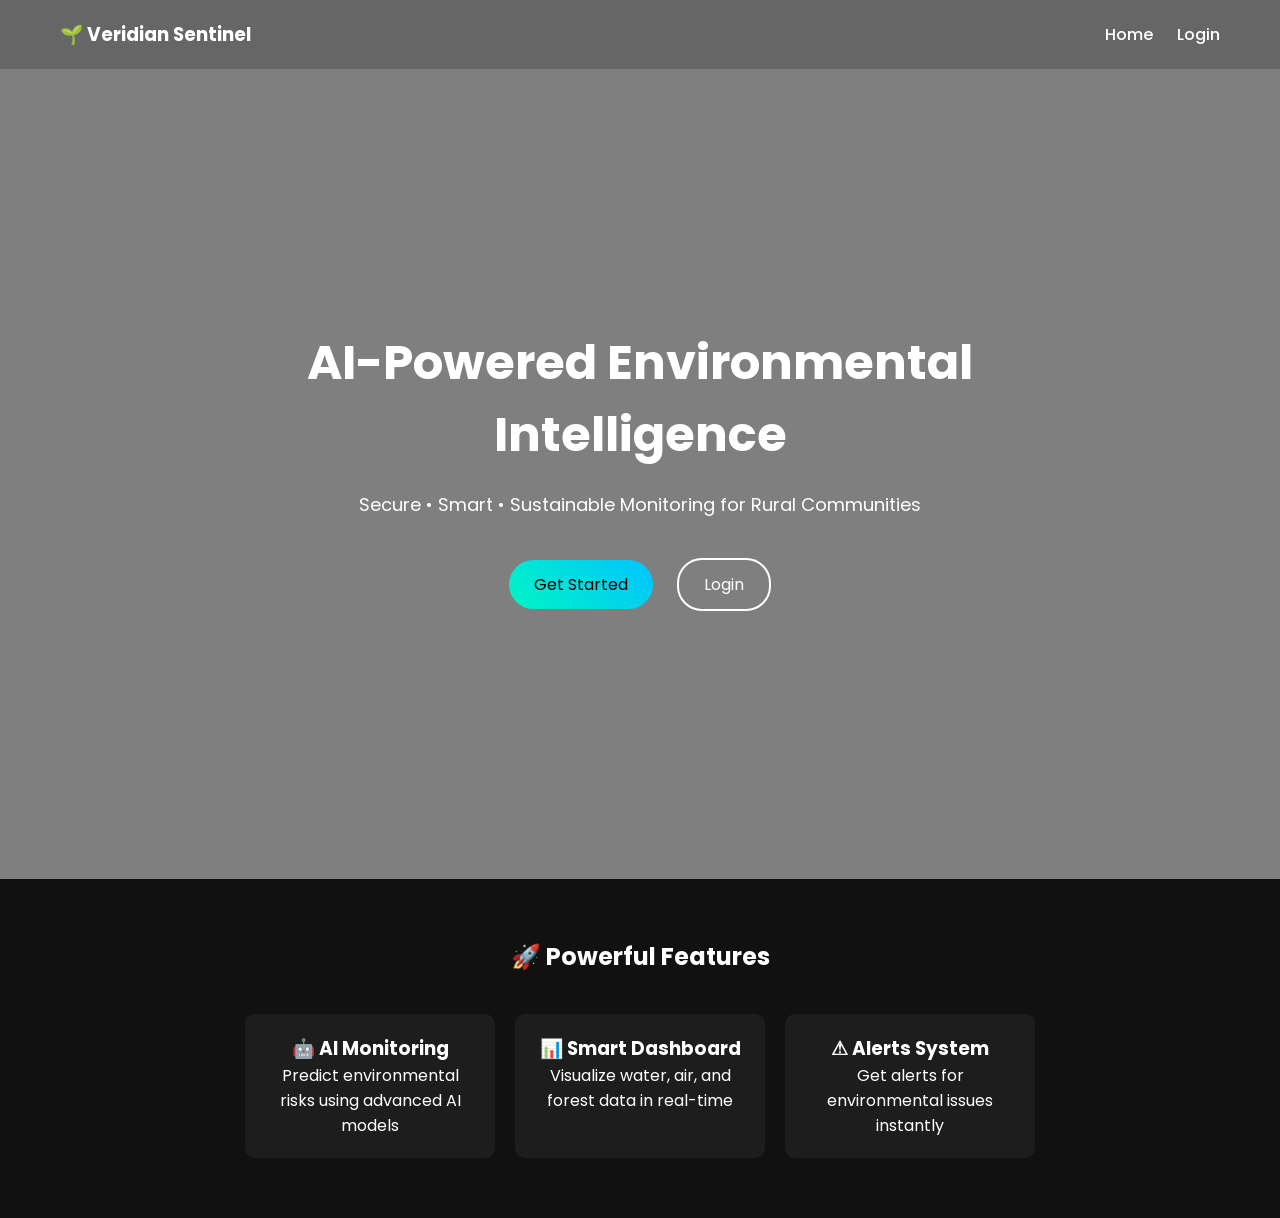
<file: index.html>
<!DOCTYPE html>
<html lang="en">
<head>
  <meta charset="UTF-8">
  <title>Veridian Sentinel</title>
  <meta name="viewport" content="width=device-width, initial-scale=1.0">

  <!-- Google Font -->
  <link href="https://fonts.googleapis.com/css2?family=Poppins:wght@300;500;700&display=swap" rel="stylesheet">

  <style>
    * {
      margin: 0;
      padding: 0;
      box-sizing: border-box;
      font-family: 'Poppins', sans-serif;
    }

    body {
      height: 100vh;
      background: url("https://images.unsplash.com/photo-1469474968028-56623f02e42e") no-repeat center/cover;
      color: white;
    }

    /* NAVBAR */
    .navbar {
      display: flex;
      justify-content: space-between;
      align-items: center;
      padding: 20px 60px;
      background: rgba(0,0,0,0.6);
      backdrop-filter: blur(10px);
    }

    .navbar h3 {
      font-weight: 700;
    }

    .navbar a {
      color: white;
      margin-left: 20px;
      text-decoration: none;
      font-weight: 500;
    }

    .navbar a:hover {
      color: #00f5c4;
    }

    /* HERO */
    .hero {
      height: 90vh;
      display: flex;
      justify-content: center;
      align-items: center;
      text-align: center;
      background: rgba(0,0,0,0.5);
    }

    .hero-content {
      max-width: 700px;
      animation: fadeIn 1s ease;
    }

    .hero h1 {
      font-size: 48px;
      margin-bottom: 20px;
    }

    .hero p {
      margin-bottom: 30px;
      font-size: 18px;
    }

    .btn {
      padding: 12px 25px;
      border-radius: 25px;
      border: none;
      cursor: pointer;
      font-size: 16px;
      margin: 10px;
      transition: 0.3s;
    }

    .btn-primary {
      background: linear-gradient(45deg, #00f5c4, #00c3ff);
      color: black;
    }

    .btn-secondary {
      background: transparent;
      border: 2px solid white;
      color: white;
    }

    .btn:hover {
      transform: scale(1.05);
    }

    /* FEATURES */
    .features {
      padding: 60px;
      background: #111;
      text-align: center;
    }

    .features h2 {
      margin-bottom: 40px;
    }

    .feature-cards {
      display: flex;
      gap: 20px;
      justify-content: center;
      flex-wrap: wrap;
    }

    .feature {
      background: rgba(255,255,255,0.05);
      padding: 20px;
      border-radius: 10px;
      width: 250px;
    }

    /* ANIMATION */
    @keyframes fadeIn {
      from { opacity: 0; transform: translateY(20px);}
      to { opacity: 1; transform: translateY(0);}
    }

  </style>
</head>

<body>

  <!-- NAVBAR -->
  <div class="navbar">
    <h3>🌱 Veridian Sentinel</h3>
    <div>
      <a href="index.html">Home</a>
      <a href="login.html">Login</a>
    </div>
  </div>

  <!-- HERO -->
  <div class="hero">
    <div class="hero-content">
      <h1>AI-Powered Environmental Intelligence</h1>
      <p>Secure • Smart • Sustainable Monitoring for Rural Communities</p>

      <!-- ONLY LOGIN FLOW -->
      <button class="btn btn-primary" onclick="goLogin()">Get Started</button>
      <button class="btn btn-secondary" onclick="goLogin()">Login</button>
    </div>
  </div>

  <!-- FEATURES -->
  <div class="features">
    <h2>🚀 Powerful Features</h2>

    <div class="feature-cards">
      <div class="feature">
        <h3>🤖 AI Monitoring</h3>
        <p>Predict environmental risks using advanced AI models</p>
      </div>

      <div class="feature">
        <h3>📊 Smart Dashboard</h3>
        <p>Visualize water, air, and forest data in real-time</p>
      </div>

      <div class="feature">
        <h3>⚠ Alerts System</h3>
        <p>Get alerts for environmental issues instantly</p>
      </div>
    </div>
  </div>

  <!-- SCRIPT -->
  <script>
    function goLogin(){
      window.location.href = "login.html";
    }
  </script>

</body>
</html>
</file>
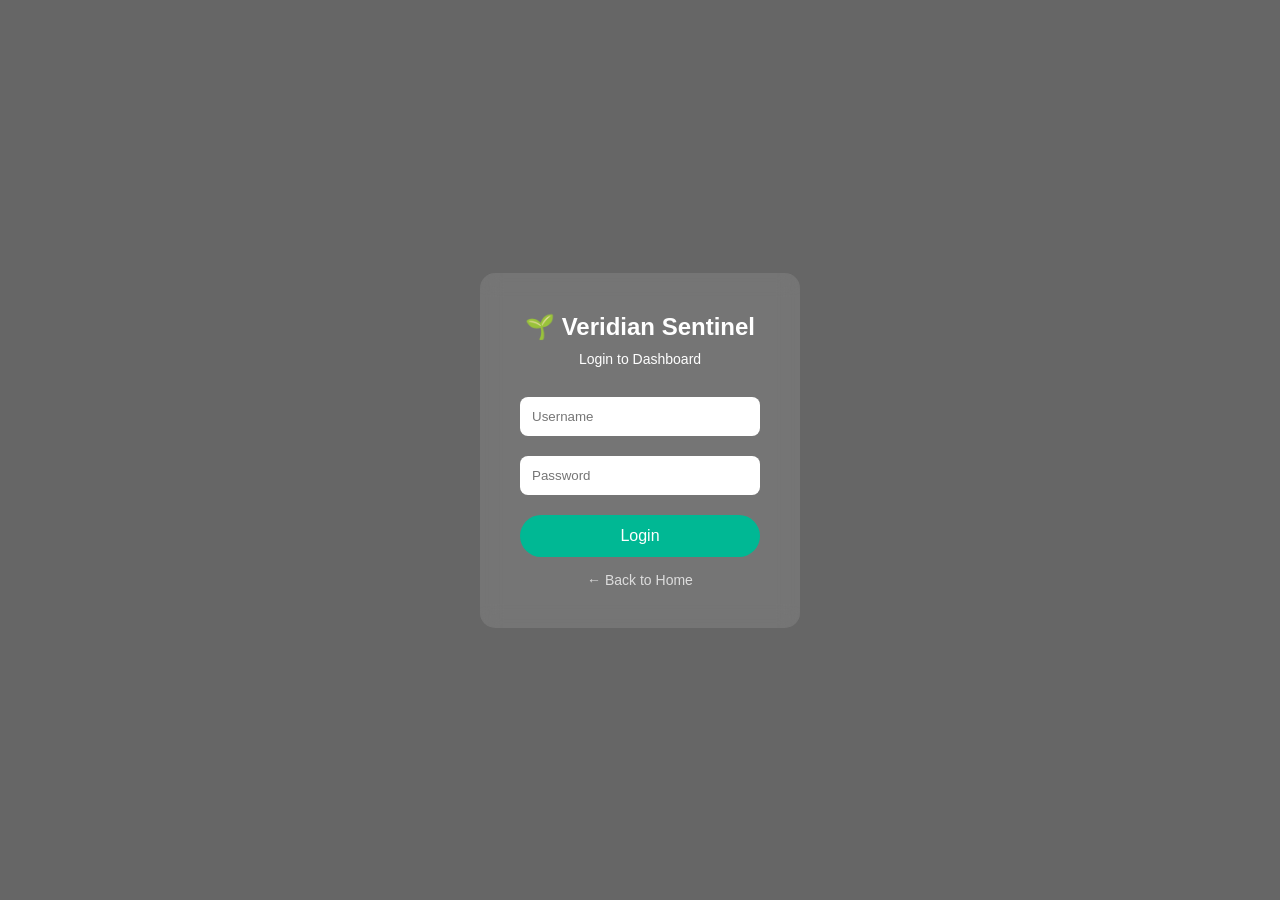
<file: login.html>
<!DOCTYPE html>
<html>
<head>
  <title>Login - Veridian Sentinel</title>

  <style>
    * {
      margin: 0;
      padding: 0;
      box-sizing: border-box;
      font-family: 'Segoe UI', sans-serif;
    }

    body {
      height: 100vh;
      display: flex;
      justify-content: center;
      align-items: center;

      background: linear-gradient(rgba(0,0,0,0.6), rgba(0,0,0,0.6)),
                  url('https://images.unsplash.com/photo-1469474968028-56623f02e42e') no-repeat center/cover;
    }

    /* LOGIN BOX */
    .login-container {
      background: rgba(255, 255, 255, 0.1);
      padding: 40px;
      border-radius: 15px;
      backdrop-filter: blur(10px);
      text-align: center;
      color: white;
      width: 320px;
      animation: fadeIn 1.5s ease;
    }

    .login-container h2 {
      margin-bottom: 10px;
    }

    .login-container p {
      margin-bottom: 20px;
      font-size: 14px;
    }

    /* INPUTS */
    .login-container input {
      width: 100%;
      padding: 12px;
      margin: 10px 0;
      border: none;
      border-radius: 8px;
      outline: none;
    }

    /* BUTTON */
    .btn {
      width: 100%;
      padding: 12px;
      margin-top: 10px;
      border: none;
      border-radius: 25px;
      background: #00b894;
      color: white;
      font-size: 16px;
      cursor: pointer;
      transition: 0.3s;
    }

    .btn:hover {
      background: #019875;
      transform: scale(1.05);
    }

    /* LINK */
    .link {
      margin-top: 15px;
      display: block;
      color: #ddd;
      font-size: 14px;
      text-decoration: none;
    }

    .link:hover {
      color: white;
    }

    /* ANIMATION */
    @keyframes fadeIn {
      from {opacity: 0; transform: translateY(20px);}
      to {opacity: 1; transform: translateY(0);}
    }
  </style>
</head>

<body>

<div class="login-container">
  <h2>🌱 Veridian Sentinel</h2>
  <p>Login to Dashboard</p>

  <input type="text" id="username" placeholder="Username">
  <input type="password" id="password" placeholder="Password">

  <button class="btn" onclick="login()">Login</button>

  <a href="index.html" class="link">← Back to Home</a>
</div>

<script>
function login() {
  const user = document.getElementById("username").value;
  const pass = document.getElementById("password").value;

  if(user === "admin" && pass === "1234") {

    // Save login status
    localStorage.setItem("isLoggedIn", "true");

    // Go to dashboard
    window.location.href = "dashboard.html";

  } else {
    alert("Invalid Login!");
  }
}
</script>

</body>
</html>
</file>
